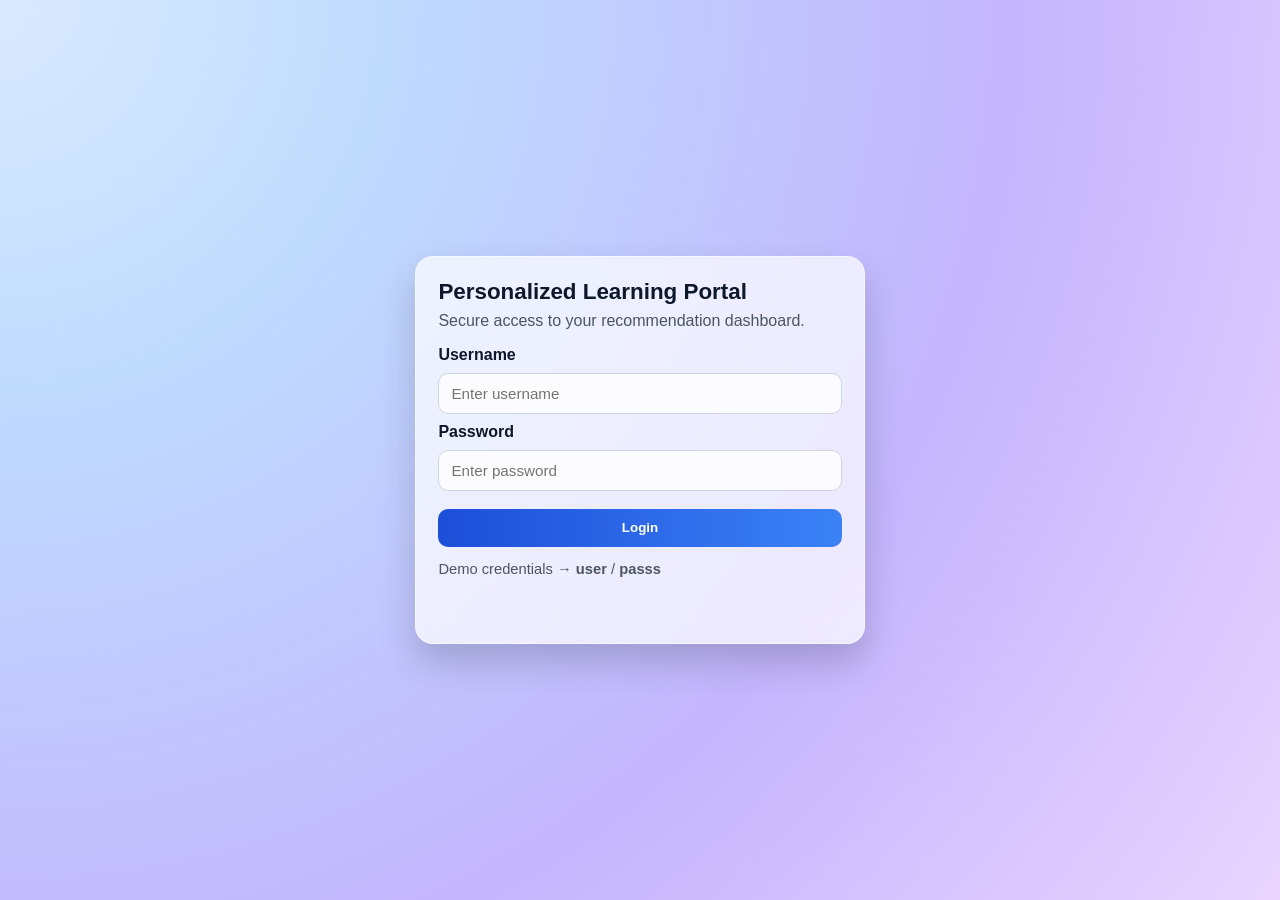
<file: index.html>
<!DOCTYPE html>
<html lang="en">
<head>
  <meta charset="UTF-8" />
  <meta name="viewport" content="width=device-width, initial-scale=1.0" />
  <title>Login | Personalized Learning Portal</title>
  <link rel="stylesheet" href="styles.css" />
</head>
<body class="page-bg">
  <main class="login-shell">
    <section class="login-card">
      <div class="brand">
        <h1>Personalized Learning Portal</h1>
        <p>Secure access to your recommendation dashboard.</p>
      </div>

      <form id="loginForm" class="form-grid" novalidate>
        <label for="username">Username</label>
        <input id="username" name="username" type="text" placeholder="Enter username" autocomplete="username" required />

        <label for="password">Password</label>
        <input id="password" name="password" type="password" placeholder="Enter password" autocomplete="current-password" required />

        <button type="submit" class="btn-primary">Login</button>
      </form>

      <p class="hint">Demo credentials → <strong>user</strong> / <strong>passs</strong></p>
      <p id="loginStatus" class="status"></p>
    </section>
  </main>

  <script src="script.js"></script>
</body>
</html>
</file>
<file: styles.css>
:root {
  --ink: #0f172a;
  --muted: #4b5563;
  --white: #ffffff;
  --primary: #3b82f6;
  --primary-dark: #1d4ed8;
  --danger: #dc2626;
  --ok: #15803d;
}

* {
  box-sizing: border-box;
}

body {
  margin: 0;
  font-family: "Inter", "Segoe UI", Roboto, Arial, sans-serif;
  color: var(--ink);
}

.page-bg {
  min-height: 100vh;
  background: radial-gradient(circle at top left, #dbeafe 0%, #bfdbfe 25%, #c4b5fd 65%, #e9d5ff 100%);
}

.login-shell {
  min-height: 100vh;
  display: grid;
  place-items: center;
  padding: 1rem;
}

.login-card {
  width: 100%;
  max-width: 450px;
  background: rgba(255, 255, 255, 0.7);
  border: 1px solid rgba(255, 255, 255, 0.55);
  border-radius: 18px;
  backdrop-filter: blur(12px);
  -webkit-backdrop-filter: blur(12px);
  box-shadow: 0 18px 35px rgba(30, 41, 59, 0.22);
  padding: 1.4rem;
}

.brand h1 {
  margin: 0;
  font-size: 1.4rem;
}

.brand p {
  margin: 0.4rem 0 1rem;
  color: var(--muted);
}

.form-grid {
  display: grid;
  gap: 0.55rem;
}

label {
  font-weight: 600;
}

input {
  border: 1px solid #cbd5e1;
  border-radius: 10px;
  padding: 0.7rem 0.75rem;
  font-size: 0.95rem;
  background: rgba(255, 255, 255, 0.8);
}

.btn-primary,
.btn-secondary {
  border: none;
  border-radius: 10px;
  padding: 0.72rem 0.9rem;
  font-weight: 600;
  color: var(--white);
  cursor: pointer;
}

.btn-primary {
  margin-top: 0.55rem;
  background: linear-gradient(90deg, var(--primary-dark), var(--primary));
}

.btn-secondary {
  background: #334155;
}

.hint {
  margin: 0.9rem 0 0;
  color: var(--muted);
  font-size: 0.92rem;
}

.status {
  min-height: 1.25rem;
  margin-top: 0.55rem;
  font-size: 0.92rem;
}

.status.error {
  color: var(--danger);
}

.status.ok {
  color: var(--ok);
}

.top-nav {
  display: flex;
  justify-content: space-between;
  gap: 0.8rem;
  align-items: center;
  padding: 1rem 1.2rem;
  background: rgba(255, 255, 255, 0.65);
  backdrop-filter: blur(10px);
  border-bottom: 1px solid rgba(255, 255, 255, 0.4);
}

.top-nav h1 {
  margin: 0;
  font-size: 1.35rem;
}

.top-nav p {
  margin: 0.2rem 0 0;
  color: var(--muted);
}

.dash-container {
  max-width: 1080px;
  margin: 1rem auto 2rem;
  padding: 0 1rem;
  display: grid;
  gap: 1rem;
}

.glass-card {
  background: rgba(255, 255, 255, 0.72);
  border: 1px solid rgba(255, 255, 255, 0.5);
  border-radius: 16px;
  backdrop-filter: blur(8px);
  box-shadow: 0 10px 24px rgba(2, 8, 23, 0.16);
  padding: 1rem;
}

.dashboard-grid {
  display: grid;
  grid-template-columns: minmax(260px, 1fr) minmax(320px, 1.4fr);
  gap: 1rem;
}

.subject-panel h3,
.recommendations-panel h3 {
  margin-top: 0;
}

.choice-list,
.recommend-list {
  list-style: none;
  margin: 0;
  padding: 0;
}

.choice-item {
  margin-bottom: 0.6rem;
  padding: 0.55rem 0.65rem;
  border: 1px solid #dbe2ea;
  border-radius: 10px;
  background: rgba(255, 255, 255, 0.65);
}

.choice-item label {
  display: flex;
  align-items: center;
  gap: 0.5rem;
  cursor: pointer;
}

.recommend-list li {
  margin-bottom: 0.6rem;
  padding: 0.62rem 0.7rem;
  border-radius: 10px;
  border: 1px solid #dbe2ea;
  background: linear-gradient(90deg, rgba(59, 130, 246, 0.12), rgba(99, 102, 241, 0.12));
  font-weight: 600;
}

@media (max-width: 860px) {
  .dashboard-grid {
    grid-template-columns: 1fr;
  }
}
</file>
